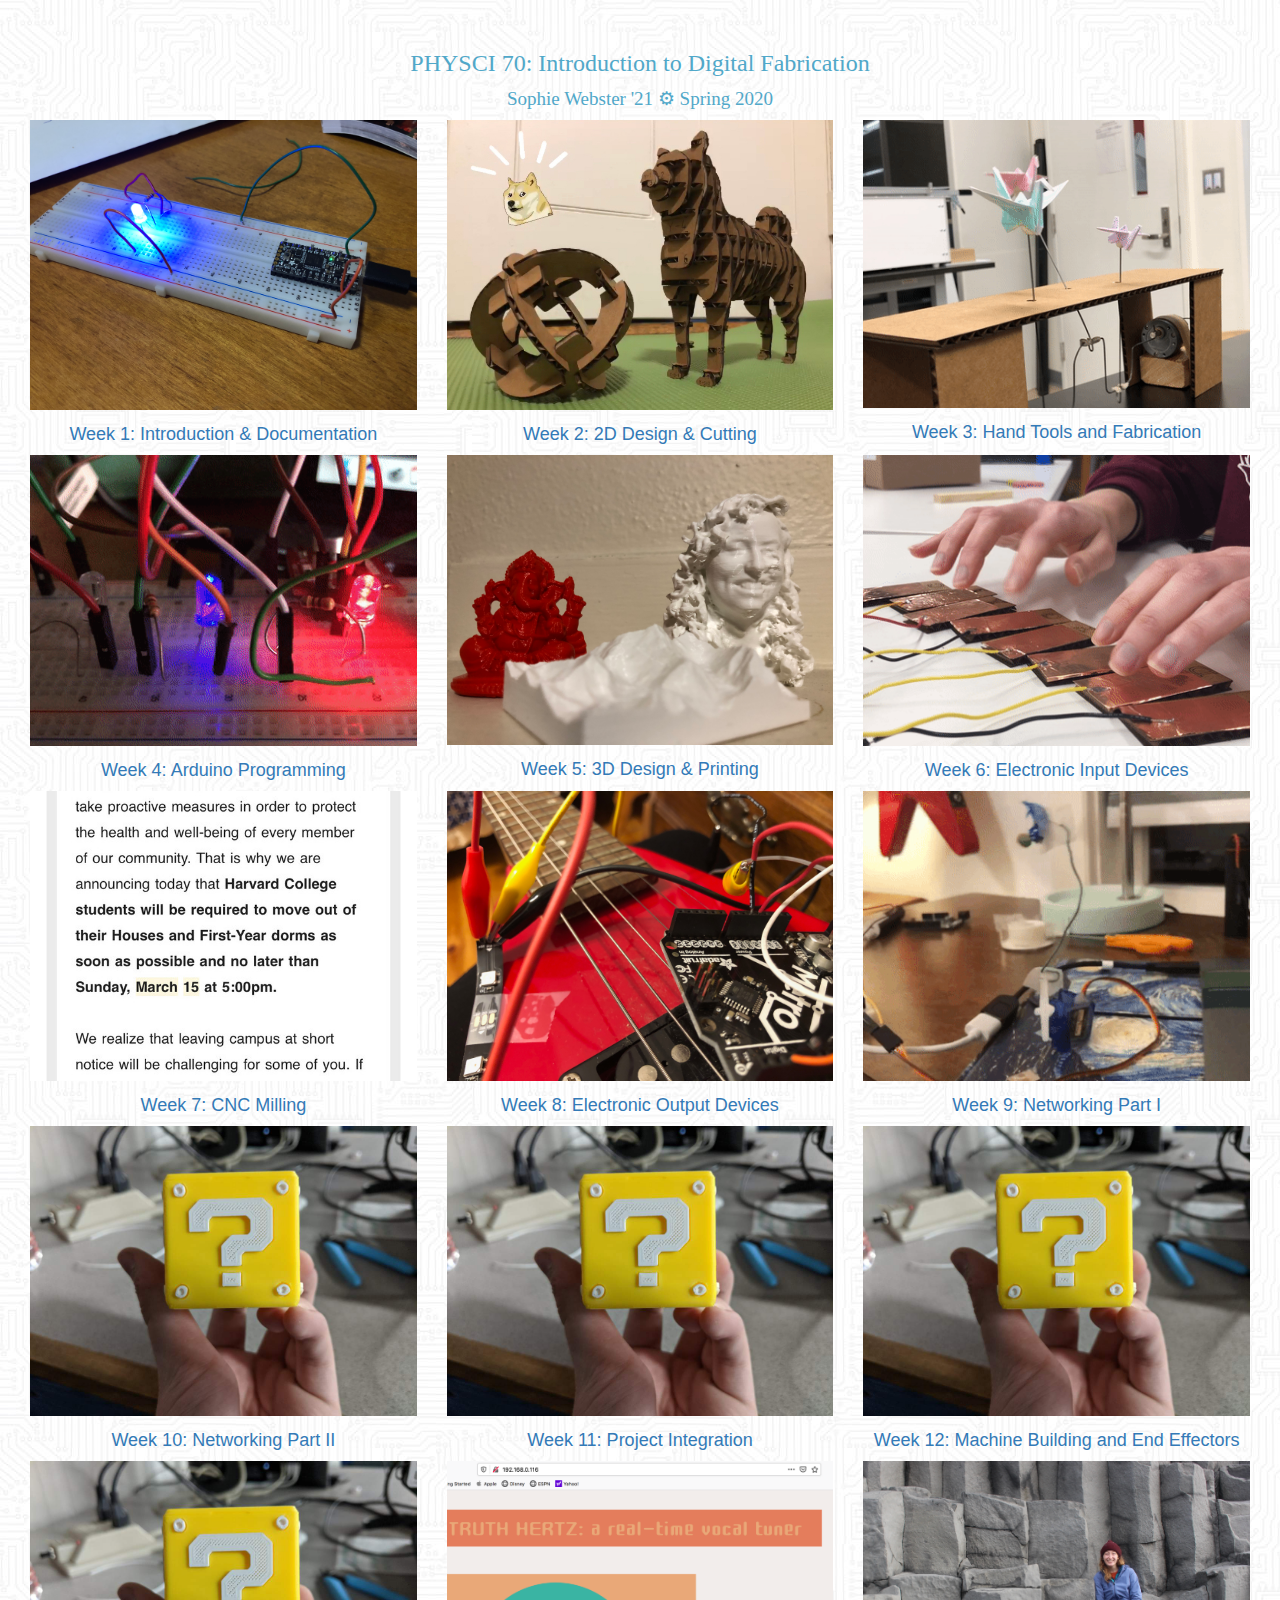
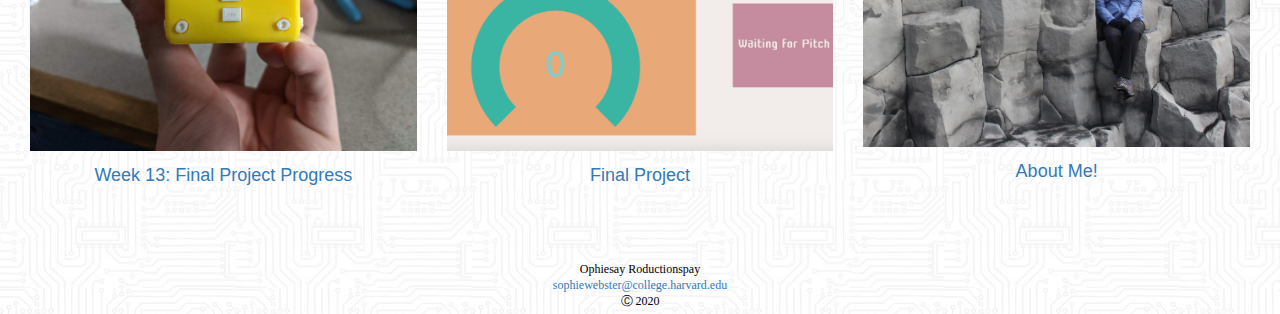
<file: index.html>
<!DOCTYPE html>
<html lang="en">
<head>
  <title>PHYSCI 70: Intro to Digital Fabrication </title>
  <meta charset="utf-8">
  <meta name="viewport" content="width=device-width, initial-scale=1">
  <link rel="stylesheet" href="https://maxcdn.bootstrapcdn.com/bootstrap/3.4.1/css/bootstrap.min.css">
  <script src="https://ajax.googleapis.com/ajax/libs/jquery/3.4.1/jquery.min.js"></script>
  <script src="https://maxcdn.bootstrapcdn.com/bootstrap/3.4.1/js/bootstrap.min.js"></script>
  <link href="./style.css" rel="stylesheet">
  <link rel="apple-touch-icon" sizes="180x180" href="./01_intro/favicon/apple-touch-icon.png">
  <link rel="icon" type="image/png" sizes="32x32" href="./01_intro/favicon/favicon-32x32.png">
  <link rel="icon" type="image/png" sizes="16x16" href="./01_intro/favicon/favicon-16x16.png">
  <link rel="manifest" href="./01_intro/favicon/site.webmanifest">
  <link rel="stylesheet" href="./webfontkit-20200322-023819/stylesheet.css" type="text/css" charset="utf-8" />
</head>
<body>

<div class="container-fluid bg-3 text-center">
  <h3 id="title">PHYSCI 70: Introduction to Digital Fabrication </h3>
  <h4 id="subtitle">Sophie Webster '21 &#9881; Spring 2020 </h4>
  <div class="row">
    <div class="col-sm-4">
      <img src="./01_intro/circuit.jpg" class="img-responsive margin" style="width:100%" alt="An arrestingly beautiful circuit!">
      <h4><a href='./01_intro/index.html'>Week 1: Introduction & Documentation </a></h4>
    </div>
    <div class="col-sm-4">
      <img src="./01_intro/ddoge.jpg" class="img-responsive margin" style="width:100%" alt="doge">
      <h4><a href='./02_2d/index.html'>Week 2: 2D Design & Cutting </a></h4>
    </div>
    <div class="col-sm-4">
      <img src="./03_kinetic/cranes.gif" class="img-responsive margin" style="width:100%" alt="birbs">
      <h4><a href='./03_kinetic/index.html'>Week 3: Hand Tools and Fabrication </a></h4>
    </div>
  </div>

  <div class="row">
    <div class="col-sm-4">
      <img src="./04_arduino/bulbs.gif" class="img-responsive margin" style="width:100%" alt="Sew">
      <h4><a href='./04_arduino/index.html'>Week 4: Arduino Programming</a></h4>
    </div>
    <div class="col-sm-4">
      <img src="./01_intro/3d_final.jpg" class="img-responsive margin" style="width:100%" alt="Sew">
      <h4><a href='./05_3d/index.html'>Week 5: 3D Design & Printing</a></h4>
    </div>
    <div class="col-sm-4">
      <img src="./06_input/keyboard-crop.gif" class="img-responsive margin" style="width:100%" alt="Sew">
      <h4><a href='./06_input/index.html'>Week 6: Electronic Input Devices</a></h4>
    </div>
  </div>

  <div class="row">
    <div class="col-sm-4">
      <img src="./k2.jpg" class="img-responsive margin" style="width:100%" alt="q">
      <h4><a href=''>Week 7: CNC Milling</a></h4>
    </div>
    <div class="col-sm-4">
      <img src="./08_output/guitar-cover-pic.jpg" class="img-responsive margin" style="width:100%" alt="q">
      <h4><a href='./08_output/index.html'>Week 8: Electronic Output Devices</a></h4>
    </div>
    <div class="col-sm-4">
      <img src="./09_network_i/pea-cover-gif.gif" class="img-responsive margin" style="width:100%" alt="Sew">
      <h4><a href='./09_network_i/index.html'>Week 9: Networking Part I</a></h4>
    </div>
  </div>

  <div class="row">
    <div class="col-sm-4">
      <img src="./01_intro/q.jpg" class="img-responsive margin" style="width:100%" alt="Sew">
      <h4><a href='./10_networking/index.html'>Week 10: Networking Part II </a></h4>
    </div>
    <div class="col-sm-4">
      <img src="./01_intro/q.jpg" class="img-responsive margin" style="width:100%" alt="Sew">
      <h4><a href=''>Week 11: Project Integration</a></h4>
    </div>
    <div class="col-sm-4">
      <img src="./01_intro/q.jpg" class="img-responsive margin" style="width:100%" alt="Sew">
      <h4><a href=''>Week 12: Machine Building and End Effectors</a></h4>
    </div>
  </div>

  <div class="row">
    <div class="col-sm-4">
      <img src="./01_intro/q.jpg" class="img-responsive margin" style="width:100%" alt="Sew">
      <h4><a href='./13_comp/index.html'>Week 13: Final Project Progress</a></h4>
    </div>
    <div class="col-sm-4">
      <img src="./14_final/hey.png" class="img-responsive margin" style="width:100%" alt="Sew">
      <h4><a href='./14_final/index.html'>Final Project</a></h4>
    </div>
    <div class="col-sm-4">
      <img src="./01_intro/basalt.jpg" class="img-responsive margin" style="width:100%" alt="Sew">
      <h4><a href='./15_about/index.html'>About Me!</a></h4>
    </div>
  </div>


</div>




</div>

</body>
<footer style="text-align:center;">
    <p id="footer" style="line-height: 6px;"> Ophiesay Roductionspay </p>
    <p id="footer" style="line-height: 6px;"> <a href="mailto:sophiewebster@college.harvard.edu"> sophiewebster@college.harvard.edu </a> </p>
    <p id="footer" style="line-height: 6px;"> &#9400; 2020 </p>
</footer>
</html>
</file>
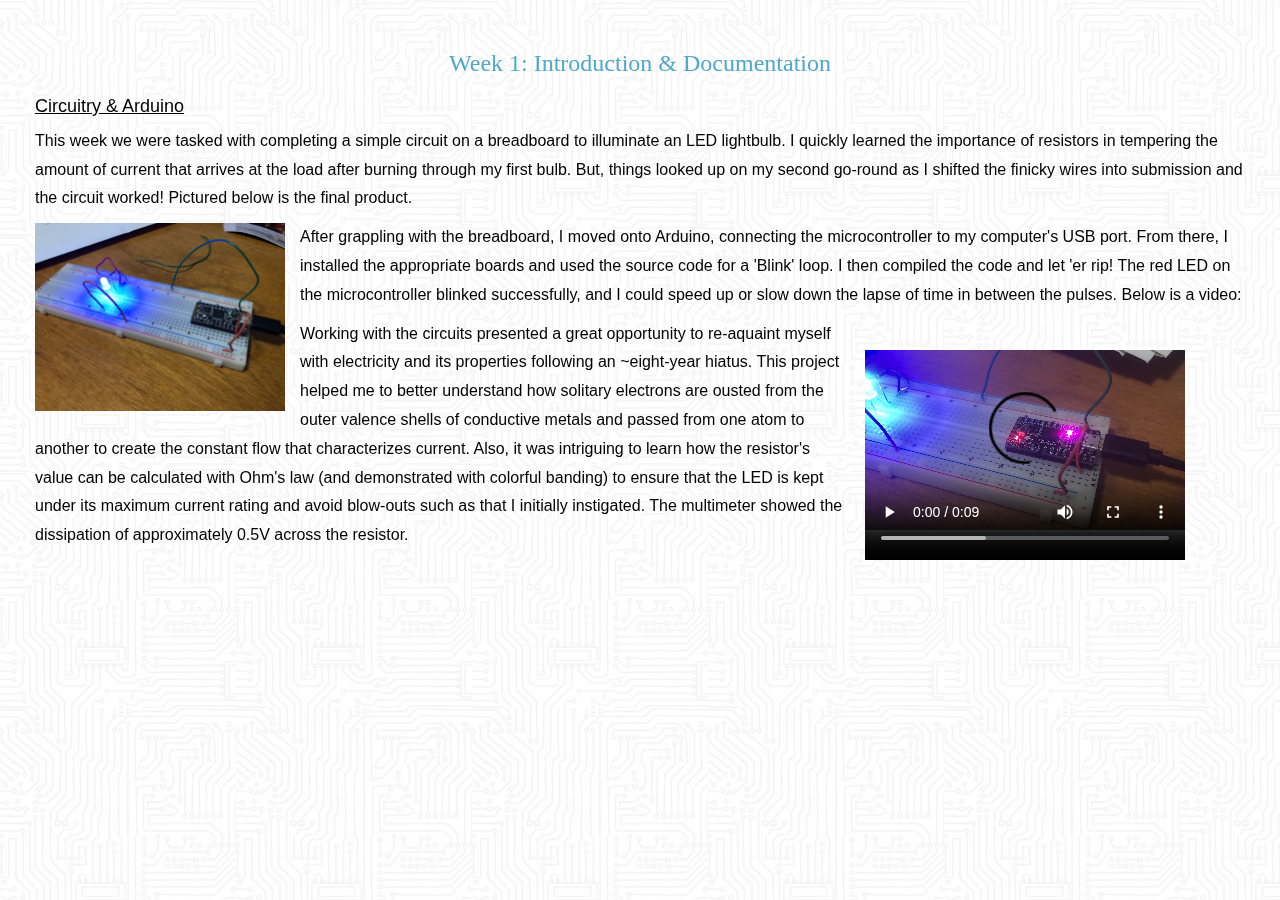
<file: 01_intro/index.html>
<!DOCTYPE html>
<html lang="en">
<head>
  <title>PHYSCI 70: Intro to Digital Fabrication </title>
  <meta charset="utf-8">
  <meta name="viewport" content="width=device-width, initial-scale=1">
  <link rel="stylesheet" href="https://maxcdn.bootstrapcdn.com/bootstrap/3.4.1/css/bootstrap.min.css">
  <script src="https://ajax.googleapis.com/ajax/libs/jquery/3.4.1/jquery.min.js"></script>
  <script src="https://maxcdn.bootstrapcdn.com/bootstrap/3.4.1/js/bootstrap.min.js"></script>
  <link href="../style.css" rel="stylesheet">
  <link rel="apple-touch-icon" sizes="180x180" href="./favicon/apple-touch-icon.png">
  <link rel="icon" type="image/png" sizes="32x32" href="./favicon/favicon-32x32.png">
  <link rel="icon" type="image/png" sizes="16x16" href="./favicon/favicon-16x16.png">
  <link rel="manifest" href="./favicon/site.webmanifest">
</head>
<body>

<div class="container-fluid">
  <h3 style="text-align:center;" id="title"> Week 1: Introduction & Documentation </h3>
  <div class="row">

    <h4 style="text-align: left; margin-left: 20px;"> <u> Circuitry & Arduino </u> </h4>

      <p style="text-align:left; margin-left: 20px; margin-right: 20px;"> This week we were tasked with completing a simple circuit on a breadboard to illuminate an LED lightbulb.
        I quickly learned the importance of resistors in tempering the amount of current that arrives at the load
        after burning through my first bulb. But, things looked up on my second go-round as I shifted the finicky wires
        into submission and the circuit worked! Pictured below is the final product. </p>

      <img src="./circuit.jpg" align="left" class="img-responsive margin" style="width:20%; margin-left: 20px" alt="Behold, the circuit!" hspace="15">

      <p style="text-align:left; margin-right: 20px;"> After grappling with the breadboard, I moved onto Arduino, connecting the microcontroller to my computer's
        USB port. From there, I installed the appropriate boards and used the source code for a 'Blink' loop. I then
        compiled the code and let 'er rip! The red LED on the microcontroller blinked successfully, and I could speed up or slow down the lapse
        of time in between the pulses. Below is a video: </p>

      <video width="320" height="240" style="float: right; margin-right: 80px; margin-left: 20px;" controls>
        <source src="./blink.mp4" style="float: right; margin-right: 80px;" type="video/mp4">
        </video>

        <p style='margin-left: 20px';> Working with the circuits presented a great opportunity to re-aquaint myself with electricity
        and its properties following an ~eight-year hiatus. This project helped me to better understand
        how solitary electrons are ousted from the outer valence shells of conductive metals and passed from
        one atom to another to create the constant flow that characterizes current. Also, it was intriguing to learn how the resistor's
        value can be calculated with Ohm's law (and demonstrated with colorful banding) to ensure that the LED
        is kept under its maximum current rating and avoid blow-outs such as that I initially instigated. The
        multimeter showed the dissipation of approximately 0.5V across the resistor. </p>



  </div>




</div>

</body>
</html>
</file>
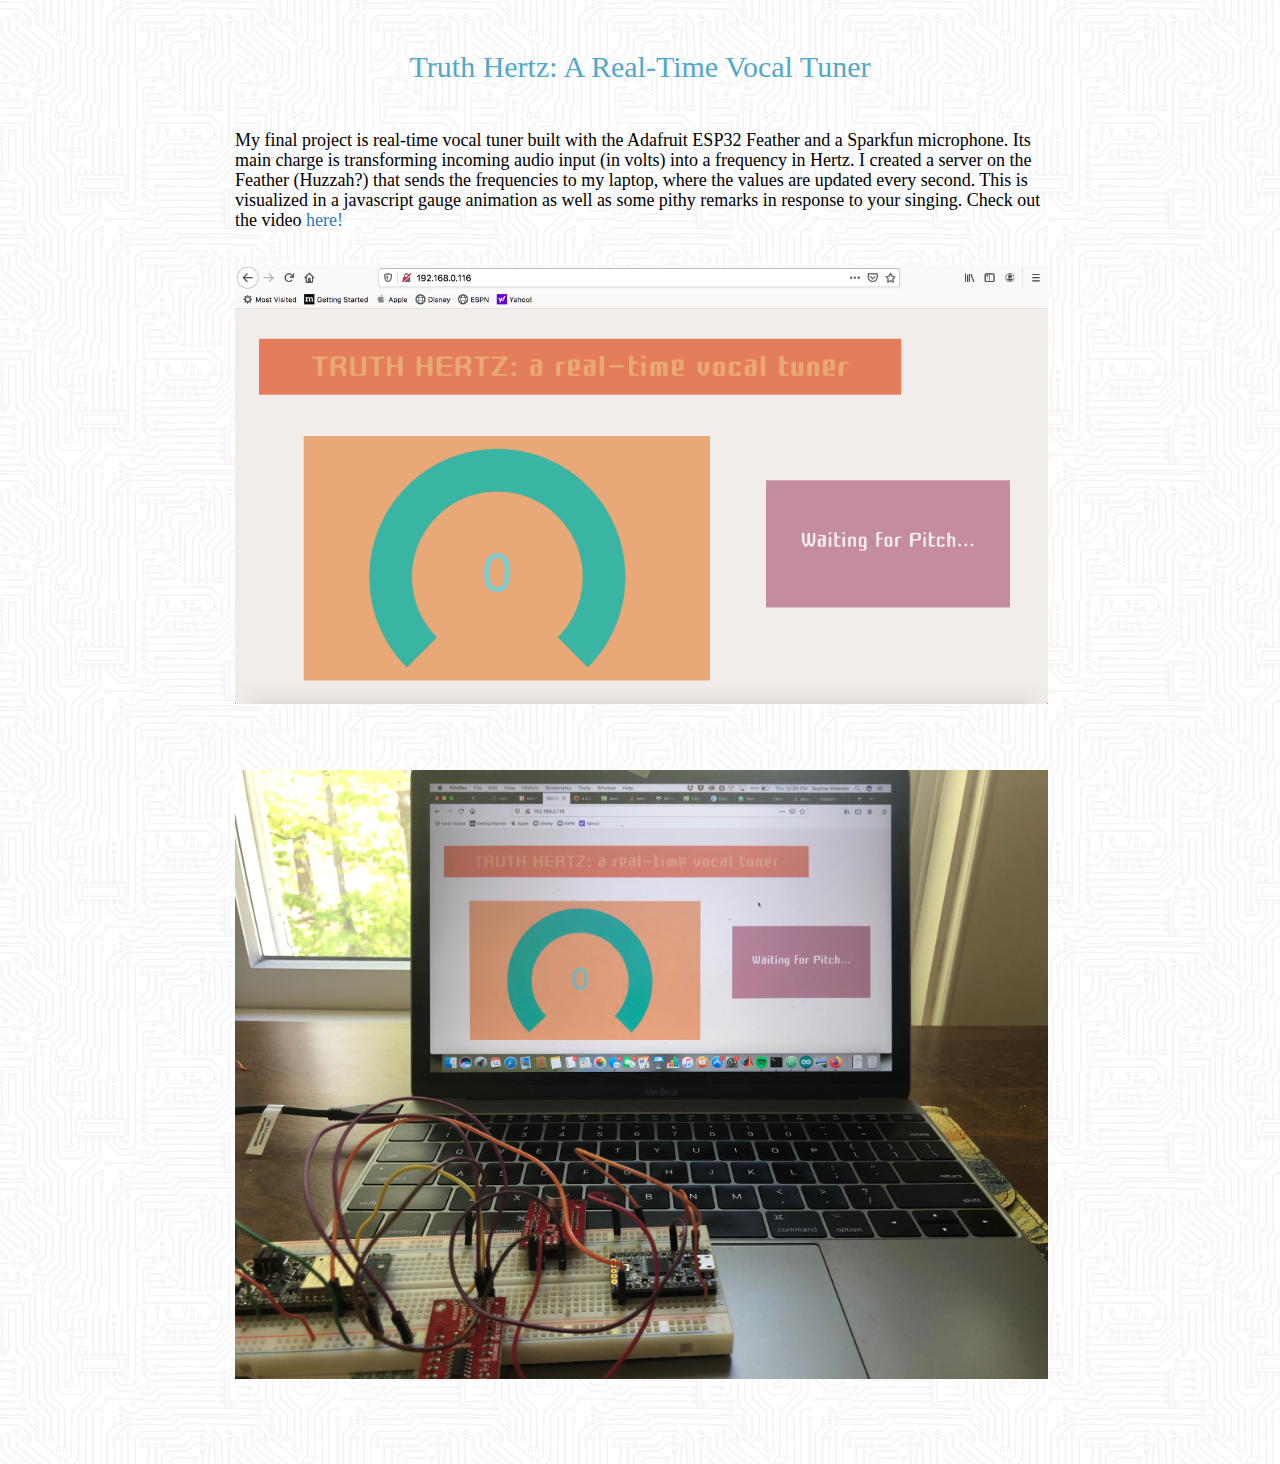
<file: 14_final/index.html>
<!DOCTYPE html>
<html lang="en">
<head>
  <title>PHYSCI 70: Intro to Digital Fabrication </title>
  <meta charset="utf-8">
  <meta name="viewport" content="width=device-width, initial-scale=1">
  <link rel="stylesheet" href="https://maxcdn.bootstrapcdn.com/bootstrap/3.4.1/css/bootstrap.min.css">
  <script src="https://ajax.googleapis.com/ajax/libs/jquery/3.4.1/jquery.min.js"></script>
  <script src="https://maxcdn.bootstrapcdn.com/bootstrap/3.4.1/js/bootstrap.min.js"></script>
  <link href="../style.css" rel="stylesheet">
  <link rel="apple-touch-icon" sizes="180x180" href="../01_intro/favicon/apple-touch-icon.png">
  <link rel="icon" type="image/png" sizes="32x32" href="../01_intro/favicon/favicon-32x32.png">
  <link rel="icon" type="image/png" sizes="16x16" href="../01_intro/favicon/favicon-16x16.png">
  <link rel="manifest" href="../01_intro/favicon/site.webmanifest">
</head>
<body>

<div class="container-fluid">
  <h3 id="title" style="text-align: center; font-size: 30px;"> Truth Hertz: A Real-Time Vocal Tuner </h3> <br>
  <div class="row">

      <p style="margin-left: 220px; margin-right: 220px; font-family: 'Gill Sans'; line-height: 20px; font-size: 18px;"> My final project is real-time vocal tuner built with the Adafruit ESP32 Feather and a Sparkfun microphone. Its main charge
        is transforming incoming audio input (in volts) into a frequency in Hertz. I created a server on the Feather (Huzzah?) that sends the frequencies to my laptop, where the values are updated every second. This is visualized
        in a javascript gauge animation as well as some pithy remarks in response to your singing. Check out the video <a href="https://www.youtube.com/watch?v=aWROGphEhic&list=PL4fKo3qhGqtp8Co99vPx46yHWH1GRD6Yk&index=5&t=0s">here<a>!
<br><br>
      </p>

      <img src="./final-form.png" align="center" class="img-responsive margin" style="width:65%; margin-top: 15px; margin-right: 25px; margin-left: 220px; margin-right: 220px;" alt="It's a-mi" hspace="15">
      <br>
      <img src="./full-sit.png" align="center" class="img-responsive margin" style="width:65%; margin-top: 15px; margin-right: 25px; margin-left: 220px; margin-right: 220px;" alt="It's a-mi" hspace="15">



  </div>




</div>

</body>
</html>
</file>
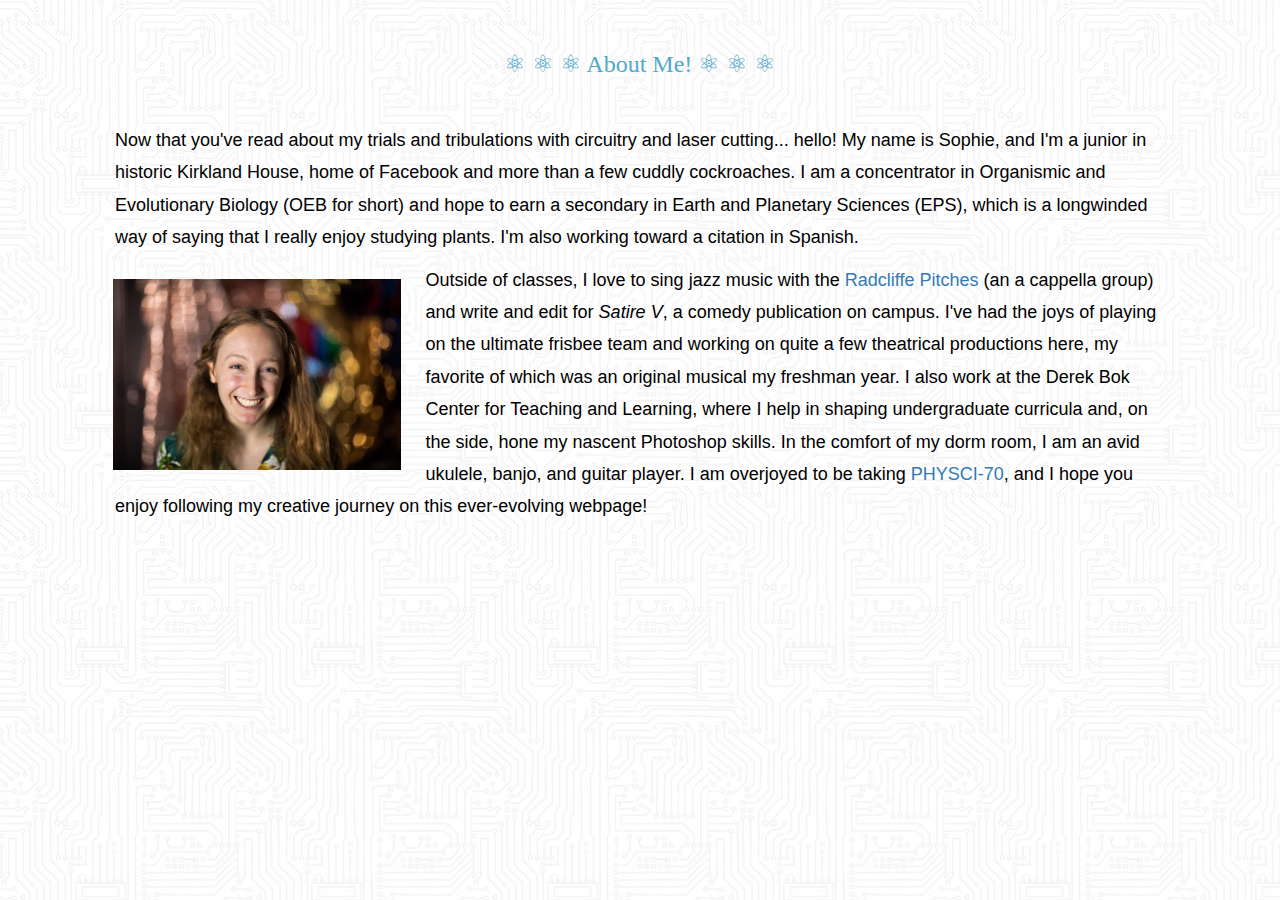
<file: 15_about/index.html>
<!DOCTYPE html>
<html lang="en">
<head>
  <title>PHYSCI 70: Intro to Digital Fabrication </title>
  <meta charset="utf-8">
  <meta name="viewport" content="width=device-width, initial-scale=1">
  <link rel="stylesheet" href="https://maxcdn.bootstrapcdn.com/bootstrap/3.4.1/css/bootstrap.min.css">
  <script src="https://ajax.googleapis.com/ajax/libs/jquery/3.4.1/jquery.min.js"></script>
  <script src="https://maxcdn.bootstrapcdn.com/bootstrap/3.4.1/js/bootstrap.min.js"></script>
  <link href="./style.css" rel="stylesheet">
  <link rel="apple-touch-icon" sizes="180x180" href="../01_intro/favicon/apple-touch-icon.png">
  <link rel="icon" type="image/png" sizes="32x32" href="../01_intro/favicon/favicon-32x32.png">
  <link rel="icon" type="image/png" sizes="16x16" href="../01_intro/favicon/favicon-16x16.png">
  <link rel="manifest" href="../01_intro/favicon/site.webmanifest">
</head>
<body>

<div class="container-fluid">
  <h3 style="text-align:center;" id="about"> &#9883; &#9883; &#9883; About Me! &#9883; &#9883; &#9883; </h3> <br>
  <div class="row">

    <p> Now that you've read about my trials and tribulations with circuitry and laser cutting... hello! My name is Sophie,
      and I'm a junior in historic Kirkland House, home of Facebook and more than a few cuddly cockroaches.
      I am a concentrator in Organismic and Evolutionary Biology (OEB for short) and hope to earn a secondary in
      Earth and Planetary Sciences (EPS), which is a longwinded way of saying that I really enjoy studying plants.
      I'm also working toward a citation in Spanish. </p>

    <img src="./sophie_portrait.jpg" align="left" class="img-responsive margin" style="width:23%; margin-top: 15px; margin-right: 25px; margin-left: 98px;" alt="It's a-mi" hspace="15">

    <p>  Outside of classes, I love to sing jazz music with the <a href="https://pitches.org"> Radcliffe Pitches </a>(an a cappella group) and write
      and edit for <em>Satire V</em>, a comedy publication on campus. I've had the joys of playing on the ultimate frisbee team and working on quite a few theatrical productions here, my favorite
      of which was an original musical my freshman year. I also work at the Derek Bok Center for Teaching and Learning, where I help in shaping
      undergraduate curricula and, on the side, hone my nascent Photoshop skills. In the comfort of my dorm room, I am an
      avid ukulele, banjo, and guitar player. I am overjoyed to be taking <a href="https://nathanmelenbrink.github.io/ps70/index.html"> PHYSCI-70</a>, and I hope
    you enjoy following my creative journey on this ever-evolving webpage! </p>

  </div>




</div>

</body>
</html>
</file>
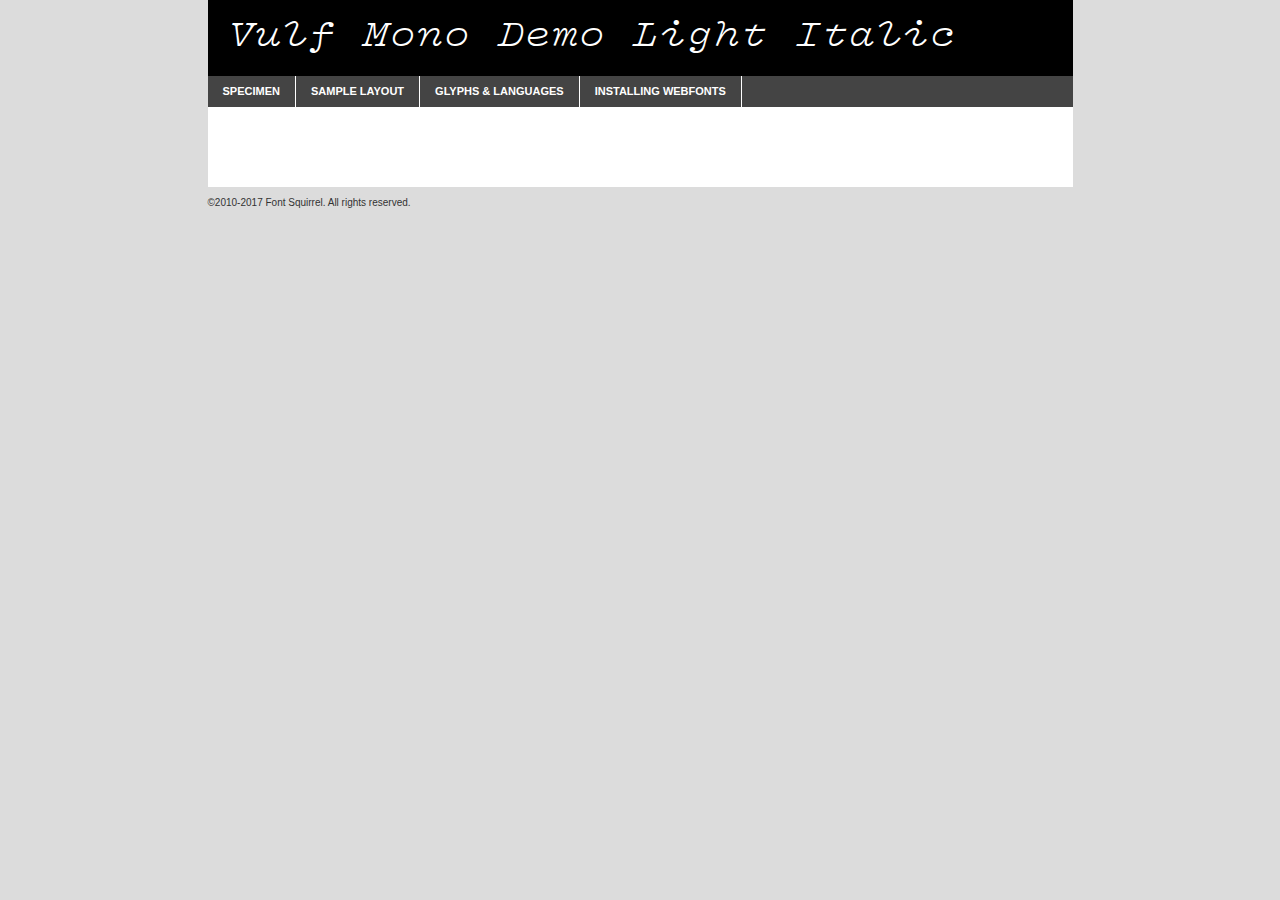
<file: webfontkit-20200322-023819/vulfmonodemo-lightitalic-demo.html>
<!DOCTYPE html PUBLIC "-//W3C//DTD XHTML 1.0 Transitional//EN"
	"http://www.w3.org/TR/xhtml1/DTD/xhtml1-transitional.dtd">

<html xmlns="http://www.w3.org/1999/xhtml" xml:lang="en" lang="en">
<head>
	<meta http-equiv="Content-Type" content="text/html; charset=utf-8" />
	<script src="http://ajax.googleapis.com/ajax/libs/jquery/1.7.2/jquery.min.js" type="text/javascript" charset="utf-8"></script>
	<script type="text/javascript">
	(function($){$.fn.easyTabs=function(option){var param=jQuery.extend({fadeSpeed:"fast",defaultContent:1,activeClass:'active'},option);$(this).each(function(){var thisId="#"+this.id;if(param.defaultContent==''){param.defaultContent=1;}
	if(typeof param.defaultContent=="number")
	{var defaultTab=$(thisId+" .tabs li:eq("+(param.defaultContent-1)+") a").attr('href').substr(1);}else{var defaultTab=param.defaultContent;}
	$(thisId+" .tabs li a").each(function(){var tabToHide=$(this).attr('href').substr(1);$("#"+tabToHide).addClass('easytabs-tab-content');});hideAll();changeContent(defaultTab);function hideAll(){$(thisId+" .easytabs-tab-content").hide();}
	function changeContent(tabId){hideAll();$(thisId+" .tabs li").removeClass(param.activeClass);$(thisId+" .tabs li a[href=#"+tabId+"]").closest('li').addClass(param.activeClass);if(param.fadeSpeed!="none")
	{$(thisId+" #"+tabId).fadeIn(param.fadeSpeed);}else{$(thisId+" #"+tabId).show();}}
	$(thisId+" .tabs li").click(function(){var tabId=$(this).find('a').attr('href').substr(1);changeContent(tabId);return false;});});}})(jQuery);
	</script>
	<link rel="stylesheet" href="specimen_files/specimen_stylesheet.css" type="text/css" charset="utf-8" />
	<link rel="stylesheet" href="stylesheet.css" type="text/css" charset="utf-8" />

	<style type="text/css">
					body{
				font-family: 'vulf_mono_demolight_italic';
							}
		</style>

	<title>Vulf Mono Demo Light Italic Specimen</title>
	
	
	<script type="text/javascript" charset="utf-8">
		$(document).ready(function() {
			$('#container').easyTabs({defaultContent:1});
		});
	</script>
</head>

<body>
<div id="container">
	<div id="header">
		Vulf Mono Demo Light Italic	</div>
	<ul class="tabs">
		<li><a href="#specimen">Specimen</a></li>
		<li><a href="#layout">Sample Layout</a></li>
				<li><a href="#glyphs">Glyphs &amp; Languages</a></li>
		<li><a href="#installing">Installing Webfonts</a></li>
		
	</ul>
	
	<div id="main_content">

		
			<div id="specimen">
		
				<div class="section">
					<div class="grid12 firstcol">
						<div class="huge">AaBb</div>
					</div>
				</div>
		
				<div class="section">
					<div class="glyph_range">A&#x200B;B&#x200b;C&#x200b;D&#x200b;E&#x200b;F&#x200b;G&#x200b;H&#x200b;I&#x200b;J&#x200b;K&#x200b;L&#x200b;M&#x200b;N&#x200b;O&#x200b;P&#x200b;Q&#x200b;R&#x200b;S&#x200b;T&#x200b;U&#x200b;V&#x200b;W&#x200b;X&#x200b;Y&#x200b;Z&#x200b;a&#x200b;b&#x200b;c&#x200b;d&#x200b;e&#x200b;f&#x200b;g&#x200b;h&#x200b;i&#x200b;j&#x200b;k&#x200b;l&#x200b;m&#x200b;n&#x200b;o&#x200b;p&#x200b;q&#x200b;r&#x200b;s&#x200b;t&#x200b;u&#x200b;v&#x200b;w&#x200b;x&#x200b;y&#x200b;z&#x200b;1&#x200b;2&#x200b;3&#x200b;4&#x200b;5&#x200b;6&#x200b;7&#x200b;8&#x200b;9&#x200b;0&#x200b;&amp;&#x200b;.&#x200b;,&#x200b;?&#x200b;!&#x200b;&#64;&#x200b;(&#x200b;)&#x200b;#&#x200b;$&#x200b;%&#x200b;*&#x200b;+&#x200b;-&#x200b;=&#x200b;:&#x200b;;</div>
				</div>
				<div class="section">
					<div class="grid12 firstcol">
						<table class="sample_table">
							<tr><td>10</td><td class="size10">abcdefghijklmnopqrstuvwxyzABCDEFGHIJKLMNOPQRSTUVWXYZ0123456789abcdefghijklmnopqrstuvwxyzABCDEFGHIJKLMNOPQRSTUVWXYZ0123456789abcdefghijklmnopqrstuvwxyzABCDEFGHIJKLMNOPQRSTUVWXYZ</td></tr>
							<tr><td>11</td><td class="size11">abcdefghijklmnopqrstuvwxyzABCDEFGHIJKLMNOPQRSTUVWXYZ0123456789abcdefghijklmnopqrstuvwxyzABCDEFGHIJKLMNOPQRSTUVWXYZ0123456789abcdefghijklmnopqrstuvwxyzABCDEFGHIJKLMNOPQRSTUVWXYZ</td></tr>
							<tr><td>12</td><td class="size12">abcdefghijklmnopqrstuvwxyzABCDEFGHIJKLMNOPQRSTUVWXYZ0123456789abcdefghijklmnopqrstuvwxyzABCDEFGHIJKLMNOPQRSTUVWXYZ0123456789abcdefghijklmnopqrstuvwxyzABCDEFGHIJKLMNOPQRSTUVWXYZ</td></tr>
							<tr><td>13</td><td class="size13">abcdefghijklmnopqrstuvwxyzABCDEFGHIJKLMNOPQRSTUVWXYZ0123456789abcdefghijklmnopqrstuvwxyzABCDEFGHIJKLMNOPQRSTUVWXYZ0123456789abcdefghijklmnopqrstuvwxyzABCDEFGHIJKLMNOPQRSTUVWXYZ</td></tr>
							<tr><td>14</td><td class="size14">abcdefghijklmnopqrstuvwxyzABCDEFGHIJKLMNOPQRSTUVWXYZ0123456789abcdefghijklmnopqrstuvwxyzABCDEFGHIJKLMNOPQRSTUVWXYZ0123456789abcdefghijklmnopqrstuvwxyzABCDEFGHIJKLMNOPQRSTUVWXYZ</td></tr>
							<tr><td>16</td><td class="size16">abcdefghijklmnopqrstuvwxyzABCDEFGHIJKLMNOPQRSTUVWXYZ0123456789abcdefghijklmnopqrstuvwxyzABCDEFGHIJKLMNOPQRSTUVWXYZ</td></tr>
							<tr><td>18</td><td class="size18">abcdefghijklmnopqrstuvwxyzABCDEFGHIJKLMNOPQRSTUVWXYZ0123456789abcdefghijklmnopqrstuvwxyzABCDEFGHIJKLMNOPQRSTUVWXYZ</td></tr>
							<tr><td>20</td><td class="size20">abcdefghijklmnopqrstuvwxyzABCDEFGHIJKLMNOPQRSTUVWXYZ0123456789abcdefghijklmnopqrstuvwxyzABCDEFGHIJKLMNOPQRSTUVWXYZ</td></tr>
							<tr><td>24</td><td class="size24">abcdefghijklmnopqrstuvwxyzABCDEFGHIJKLMNOPQRSTUVWXYZ0123456789abcdefghijklmnopqrstuvwxyzABCDEFGHIJKLMNOPQRSTUVWXYZ</td></tr>
							<tr><td>30</td><td class="size30">abcdefghijklmnopqrstuvwxyzABCDEFGHIJKLMNOPQRSTUVWXYZ0123456789abcdefghijklmnopqrstuvwxyzABCDEFGHIJKLMNOPQRSTUVWXYZ</td></tr>
							<tr><td>36</td><td class="size36">abcdefghijklmnopqrstuvwxyzABCDEFGHIJKLMNOPQRSTUVWXYZ0123456789abcdefghijklmnopqrstuvwxyzABCDEFGHIJKLMNOPQRSTUVWXYZ</td></tr>
							<tr><td>48</td><td class="size48">abcdefghijklmnopqrstuvwxyzABCDEFGHIJKLMNOPQRSTUVWXYZ0123456789abcdefghijklmnopqrstuvwxyzABCDEFGHIJKLMNOPQRSTUVWXYZ</td></tr>
							<tr><td>60</td><td class="size60">abcdefghijklmnopqrstuvwxyzABCDEFGHIJKLMNOPQRSTUVWXYZ0123456789abcdefghijklmnopqrstuvwxyzABCDEFGHIJKLMNOPQRSTUVWXYZ</td></tr>
							<tr><td>72</td><td class="size72">abcdefghijklmnopqrstuvwxyzABCDEFGHIJKLMNOPQRSTUVWXYZ0123456789abcdefghijklmnopqrstuvwxyzABCDEFGHIJKLMNOPQRSTUVWXYZ</td></tr>
							<tr><td>90</td><td class="size90">abcdefghijklmnopqrstuvwxyzABCDEFGHIJKLMNOPQRSTUVWXYZ0123456789abcdefghijklmnopqrstuvwxyzABCDEFGHIJKLMNOPQRSTUVWXYZ</td></tr>
						</table>
				
					</div>
			
				</div>
		
		
		
								<div class="section" id="bodycomparison">


										<div id="xheight">
				<div class="fontbody">&#x25FC;&#x25FC;&#x25FC;&#x25FC;&#x25FC;&#x25FC;&#x25FC;&#x25FC;&#x25FC;&#x25FC;&#x25FC;&#x25FC;&#x25FC;&#x25FC;&#x25FC;&#x25FC;&#x25FC;&#x25FC;&#x25FC;&#x25FC;&#x25FC;&#x25FC;&#x25FC;&#x25FC;&#x25FC;&#x25FC;&#x25FC;&#x25FC;&#x25FC;&#x25FC;&#x25FC;&#x25FC;&#x25FC;&#x25FC;&#x25FC;&#x25FC;&#x25FC;&#x25FC;&#x25FC;&#x25FC;&#x25FC;&#x25FC;&#x25FC;&#x25FC;&#x25FC;&#x25FC;&#x25FC;&#x25FC;&#x25FC;&#x25FC;&#x25FC;&#x25FC;&#x25FC;&#x25FC;&#x25FC;&#x25FC;&#x25FC;&#x25FC;&#x25FC;&#x25FC;&#x25FC;&#x25FC;&#x25FC;&#x25FC;&#x25FC;&#x25FC;&#x25FC;&#x25FC;&#x25FC;&#x25FC;&#x25FC;&#x25FC;&#x25FC;&#x25FC;&#x25FC;&#x25FC;&#x25FC;&#x25FC;&#x25FC;&#x25FC;&#x25FC;&#x25FC;&#x25FC;&#x25FC;&#x25FC;&#x25FC;&#x25FC;&#x25FC;&#x25FC;&#x25FC;&#x25FC;&#x25FC;&#x25FC;&#x25FC;&#x25FC;&#x25FC;&#x25FC;&#x25FC;&#x25FC;body</div><div class="arialbody">body</div><div class="verdanabody">body</div><div class="georgiabody">body</div></div>
										<div class="fontbody" style="z-index:1">
											body<span>Vulf Mono Demo Light Italic</span>
										</div>
										<div class="arialbody" style="z-index:1">
											body<span>Arial</span>
										</div>
										<div class="verdanabody" style="z-index:1">
											body<span>Verdana</span>
										</div>
										<div class="georgiabody" style="z-index:1">
											body<span>Georgia</span>
										</div>



								</div>
		
		
				<div class="section psample psample_row1" id="">
					
					<div class="grid2 firstcol">
						<p class="size10"><span>10.</span>Aenean lacinia bibendum nulla sed consectetur. Fusce dapibus, tellus ac cursus commodo, tortor mauris condimentum nibh, ut fermentum massa justo sit amet risus. Nullam id dolor id nibh ultricies vehicula ut id elit. Cum sociis natoque penatibus et magnis dis parturient montes, nascetur ridiculus mus. Nulla vitae elit libero, a pharetra augue.</p>
			
					</div>
					<div class="grid3">
						<p class="size11"><span>11.</span>Aenean lacinia bibendum nulla sed consectetur. Fusce dapibus, tellus ac cursus commodo, tortor mauris condimentum nibh, ut fermentum massa justo sit amet risus. Nullam id dolor id nibh ultricies vehicula ut id elit. Cum sociis natoque penatibus et magnis dis parturient montes, nascetur ridiculus mus. Nulla vitae elit libero, a pharetra augue.</p>
			
					</div>
					<div class="grid3">
						<p class="size12"><span>12.</span>Aenean lacinia bibendum nulla sed consectetur. Fusce dapibus, tellus ac cursus commodo, tortor mauris condimentum nibh, ut fermentum massa justo sit amet risus. Nullam id dolor id nibh ultricies vehicula ut id elit. Cum sociis natoque penatibus et magnis dis parturient montes, nascetur ridiculus mus. Nulla vitae elit libero, a pharetra augue.</p>
			
					</div>
					<div class="grid4">
						<p class="size13"><span>13.</span>Aenean lacinia bibendum nulla sed consectetur. Fusce dapibus, tellus ac cursus commodo, tortor mauris condimentum nibh, ut fermentum massa justo sit amet risus. Nullam id dolor id nibh ultricies vehicula ut id elit. Cum sociis natoque penatibus et magnis dis parturient montes, nascetur ridiculus mus. Nulla vitae elit libero, a pharetra augue.</p>
			
					</div>
					<div class="white_blend"></div>
					
				</div>
				<div class="section psample psample_row2" id="">
					<div class="grid3 firstcol">
						<p class="size14"><span>14.</span>Aenean lacinia bibendum nulla sed consectetur. Fusce dapibus, tellus ac cursus commodo, tortor mauris condimentum nibh, ut fermentum massa justo sit amet risus. Nullam id dolor id nibh ultricies vehicula ut id elit. Cum sociis natoque penatibus et magnis dis parturient montes, nascetur ridiculus mus. Nulla vitae elit libero, a pharetra augue.</p>
			
					</div>
					<div class="grid4">
						<p class="size16"><span>16.</span>Aenean lacinia bibendum nulla sed consectetur. Fusce dapibus, tellus ac cursus commodo, tortor mauris condimentum nibh, ut fermentum massa justo sit amet risus. Nullam id dolor id nibh ultricies vehicula ut id elit. Cum sociis natoque penatibus et magnis dis parturient montes, nascetur ridiculus mus. Nulla vitae elit libero, a pharetra augue.</p>
			
					</div>
					<div class="grid5">
						<p class="size18"><span>18.</span>Aenean lacinia bibendum nulla sed consectetur. Fusce dapibus, tellus ac cursus commodo, tortor mauris condimentum nibh, ut fermentum massa justo sit amet risus. Nullam id dolor id nibh ultricies vehicula ut id elit. Cum sociis natoque penatibus et magnis dis parturient montes, nascetur ridiculus mus. Nulla vitae elit libero, a pharetra augue.</p>
			
					</div>

					<div class="white_blend"></div>

				</div>
				
				<div class="section psample psample_row3" id="">
					<div class="grid5 firstcol">
						<p class="size20"><span>20.</span>Aenean lacinia bibendum nulla sed consectetur. Fusce dapibus, tellus ac cursus commodo, tortor mauris condimentum nibh, ut fermentum massa justo sit amet risus. Nullam id dolor id nibh ultricies vehicula ut id elit. Cum sociis natoque penatibus et magnis dis parturient montes, nascetur ridiculus mus. Nulla vitae elit libero, a pharetra augue.</p>
					</div>
					<div class="grid7">
						<p class="size24"><span>24.</span>Aenean lacinia bibendum nulla sed consectetur. Fusce dapibus, tellus ac cursus commodo, tortor mauris condimentum nibh, ut fermentum massa justo sit amet risus. Nullam id dolor id nibh ultricies vehicula ut id elit. Cum sociis natoque penatibus et magnis dis parturient montes, nascetur ridiculus mus. Nulla vitae elit libero, a pharetra augue.</p>
					</div>
					
					<div class="white_blend"></div>
					
				</div>
				
				<div class="section psample psample_row4" id="">
					<div class="grid12 firstcol">
						<p class="size30"><span>30.</span>Aenean lacinia bibendum nulla sed consectetur. Fusce dapibus, tellus ac cursus commodo, tortor mauris condimentum nibh, ut fermentum massa justo sit amet risus. Nullam id dolor id nibh ultricies vehicula ut id elit. Cum sociis natoque penatibus et magnis dis parturient montes, nascetur ridiculus mus. Nulla vitae elit libero, a pharetra augue.</p>
					</div>
					<div class="white_blend"></div>
					
				</div>
				
				
				
				<div class="section psample psample_row1 fullreverse">
					<div class="grid2 firstcol">
						<p class="size10"><span>10.</span>Aenean lacinia bibendum nulla sed consectetur. Fusce dapibus, tellus ac cursus commodo, tortor mauris condimentum nibh, ut fermentum massa justo sit amet risus. Nullam id dolor id nibh ultricies vehicula ut id elit. Cum sociis natoque penatibus et magnis dis parturient montes, nascetur ridiculus mus. Nulla vitae elit libero, a pharetra augue.</p>
			
					</div>
					<div class="grid3">
						<p class="size11"><span>11.</span>Aenean lacinia bibendum nulla sed consectetur. Fusce dapibus, tellus ac cursus commodo, tortor mauris condimentum nibh, ut fermentum massa justo sit amet risus. Nullam id dolor id nibh ultricies vehicula ut id elit. Cum sociis natoque penatibus et magnis dis parturient montes, nascetur ridiculus mus. Nulla vitae elit libero, a pharetra augue.</p>
			
					</div>
					<div class="grid3">
						<p class="size12"><span>12.</span>Aenean lacinia bibendum nulla sed consectetur. Fusce dapibus, tellus ac cursus commodo, tortor mauris condimentum nibh, ut fermentum massa justo sit amet risus. Nullam id dolor id nibh ultricies vehicula ut id elit. Cum sociis natoque penatibus et magnis dis parturient montes, nascetur ridiculus mus. Nulla vitae elit libero, a pharetra augue.</p>
			
					</div>
					<div class="grid4">
						<p class="size13"><span>13.</span>Aenean lacinia bibendum nulla sed consectetur. Fusce dapibus, tellus ac cursus commodo, tortor mauris condimentum nibh, ut fermentum massa justo sit amet risus. Nullam id dolor id nibh ultricies vehicula ut id elit. Cum sociis natoque penatibus et magnis dis parturient montes, nascetur ridiculus mus. Nulla vitae elit libero, a pharetra augue.</p>
			
					</div>
					<div class="black_blend"></div>
					
				</div>
				
				<div class="section psample psample_row2 fullreverse">
					<div class="grid3 firstcol">
						<p class="size14"><span>14.</span>Aenean lacinia bibendum nulla sed consectetur. Fusce dapibus, tellus ac cursus commodo, tortor mauris condimentum nibh, ut fermentum massa justo sit amet risus. Nullam id dolor id nibh ultricies vehicula ut id elit. Cum sociis natoque penatibus et magnis dis parturient montes, nascetur ridiculus mus. Nulla vitae elit libero, a pharetra augue.</p>
			
					</div>
					<div class="grid4">
						<p class="size16"><span>16.</span>Aenean lacinia bibendum nulla sed consectetur. Fusce dapibus, tellus ac cursus commodo, tortor mauris condimentum nibh, ut fermentum massa justo sit amet risus. Nullam id dolor id nibh ultricies vehicula ut id elit. Cum sociis natoque penatibus et magnis dis parturient montes, nascetur ridiculus mus. Nulla vitae elit libero, a pharetra augue.</p>
			
					</div>
					<div class="grid5">
						<p class="size18"><span>18.</span>Aenean lacinia bibendum nulla sed consectetur. Fusce dapibus, tellus ac cursus commodo, tortor mauris condimentum nibh, ut fermentum massa justo sit amet risus. Nullam id dolor id nibh ultricies vehicula ut id elit. Cum sociis natoque penatibus et magnis dis parturient montes, nascetur ridiculus mus. Nulla vitae elit libero, a pharetra augue.</p>
			
					</div>
					<div class="black_blend"></div>

				</div>
				
				<div class="section psample fullreverse psample_row3" id="">
					<div class="grid5 firstcol">
						<p class="size20"><span>20.</span>Aenean lacinia bibendum nulla sed consectetur. Fusce dapibus, tellus ac cursus commodo, tortor mauris condimentum nibh, ut fermentum massa justo sit amet risus. Nullam id dolor id nibh ultricies vehicula ut id elit. Cum sociis natoque penatibus et magnis dis parturient montes, nascetur ridiculus mus. Nulla vitae elit libero, a pharetra augue.</p>
					</div>
					<div class="grid7">
						<p class="size24"><span>24.</span>Aenean lacinia bibendum nulla sed consectetur. Fusce dapibus, tellus ac cursus commodo, tortor mauris condimentum nibh, ut fermentum massa justo sit amet risus. Nullam id dolor id nibh ultricies vehicula ut id elit. Cum sociis natoque penatibus et magnis dis parturient montes, nascetur ridiculus mus. Nulla vitae elit libero, a pharetra augue.</p>
					</div>
					
					<div class="black_blend"></div>
					
				</div>
				
				<div class="section psample fullreverse psample_row4" id="" style="border-bottom: 20px #000 solid;">
					<div class="grid12 firstcol">
						<p class="size30"><span>30.</span>Aenean lacinia bibendum nulla sed consectetur. Fusce dapibus, tellus ac cursus commodo, tortor mauris condimentum nibh, ut fermentum massa justo sit amet risus. Nullam id dolor id nibh ultricies vehicula ut id elit. Cum sociis natoque penatibus et magnis dis parturient montes, nascetur ridiculus mus. Nulla vitae elit libero, a pharetra augue.</p>
					</div>
					<div class="black_blend"></div>
					
				</div>
				
				
				
				
			</div>
			
			<div id="layout">
				
				<div class="section">
					
					<div class="grid12 firstcol">
						<h1>Lorem Ipsum Dolor</h1>
						<h2>Etiam porta sem malesuada magna mollis euismod</h2>
						
						<p class="byline">By <a href="#link">Aenean Lacinia</a></p>
					</div>
				</div>
				<div class="section">
					<div class="grid8 firstcol">
						<p class="large">Donec sed odio dui. Morbi leo risus, porta ac consectetur ac, vestibulum at eros. Fusce dapibus, tellus ac cursus commodo, tortor mauris condimentum nibh, ut fermentum massa justo sit amet risus. </p>

						
						<h3>Pellentesque ornare sem</h3>

						<p>Maecenas sed diam eget risus varius blandit sit amet non magna. Maecenas faucibus mollis interdum. Donec ullamcorper nulla non metus auctor fringilla. Nullam id dolor id nibh ultricies vehicula ut id elit. Nullam id dolor id nibh ultricies vehicula ut id elit. </p>

						<p>Aenean eu leo quam. Pellentesque ornare sem lacinia quam venenatis vestibulum. Lorem ipsum dolor sit amet, consectetur adipiscing elit. Cum sociis natoque penatibus et magnis dis parturient montes, nascetur ridiculus mus. </p>

						<p>Nulla vitae elit libero, a pharetra augue. Praesent commodo cursus magna, vel scelerisque nisl consectetur et. Aenean lacinia bibendum nulla sed consectetur. </p>

						<p>Nullam quis risus eget urna mollis ornare vel eu leo. Nullam quis risus eget urna mollis ornare vel eu leo. Maecenas sed diam eget risus varius blandit sit amet non magna. Donec ullamcorper nulla non metus auctor fringilla. </p>

						<h3>Cras mattis consectetur</h3>

						<p>Aenean eu leo quam. Pellentesque ornare sem lacinia quam venenatis vestibulum. Aenean lacinia bibendum nulla sed consectetur. Integer posuere erat a ante venenatis dapibus posuere velit aliquet. Cras mattis consectetur purus sit amet fermentum. </p>

						<p>Nullam id dolor id nibh ultricies vehicula ut id elit. Nullam quis risus eget urna mollis ornare vel eu leo. Cras mattis consectetur purus sit amet fermentum.</p>
					</div>
					
					<div class="grid4 sidebar">
						
						<div class="box reverse">
							<p class="last">Nullam quis risus eget urna mollis ornare vel eu leo. Donec ullamcorper nulla non metus auctor fringilla. Cras mattis consectetur purus sit amet fermentum. Sed posuere consectetur est at lobortis. Lorem ipsum dolor sit amet, consectetur adipiscing elit. </p>
						</div>
						
						<p class="caption">Maecenas sed diam eget risus varius.</p>

						<p>Vestibulum id ligula porta felis euismod semper. Integer posuere erat a ante venenatis dapibus posuere velit aliquet. Vestibulum id ligula porta felis euismod semper. Sed posuere consectetur est at lobortis. Maecenas sed diam eget risus varius blandit sit amet non magna. Fusce dapibus, tellus ac cursus commodo, tortor mauris condimentum nibh, ut fermentum massa justo sit amet risus. </p>

					

						<p>Duis mollis, est non commodo luctus, nisi erat porttitor ligula, eget lacinia odio sem nec elit. Aenean lacinia bibendum nulla sed consectetur. Vivamus sagittis lacus vel augue laoreet rutrum faucibus dolor auctor. Aenean lacinia bibendum nulla sed consectetur. Nullam quis risus eget urna mollis ornare vel eu leo. </p>

						<p>Praesent commodo cursus magna, vel scelerisque nisl consectetur et. Donec ullamcorper nulla non metus auctor fringilla. Maecenas faucibus mollis interdum. Fusce dapibus, tellus ac cursus commodo, tortor mauris condimentum nibh, ut fermentum massa justo sit amet risus. </p>

					</div>
				</div>
				
			</div>


			



		<div id="glyphs">
			<div class="section">
				<div class="grid12 firstcol">
			
				<h1>Language Support</h1>
				<p>The subset of Vulf Mono Demo Light Italic in this kit supports the following languages:<br />
			
					English, Arrernte, Bislama, Cebuano, Fijian, Gilbertese, Hmong, Ibanag, Iloko_ilokano, Interglossa_glosa, Interlingua, Lojban, Norfolk_pitcairnese, Oromo, Rotokas, Seychelles_creole, Shona, Somali, Southern_ndebele, Swahili, Swati_swazi, Tok_pisin, Warlpiri, Xhosa, Zulu, Latinbasic, Demo				</p>
				<h1>Glyph Chart</h1>
				<p>The subset of Vulf Mono Demo Light Italic in this kit includes all the glyphs listed below. Unicode entities are included above each glyph to help you insert individual characters into your layout.</p>
				<div id="glyph_chart">
			
																				 <div><p>&amp;#32;</p>&#32;</div>
																				 <div><p>&amp;#44;</p>&#44;</div>
																				 <div><p>&amp;#46;</p>&#46;</div>
																				 <div><p>&amp;#48;</p>&#48;</div>
																				 <div><p>&amp;#49;</p>&#49;</div>
																				 <div><p>&amp;#50;</p>&#50;</div>
																				 <div><p>&amp;#51;</p>&#51;</div>
																				 <div><p>&amp;#52;</p>&#52;</div>
																				 <div><p>&amp;#53;</p>&#53;</div>
																				 <div><p>&amp;#54;</p>&#54;</div>
																				 <div><p>&amp;#55;</p>&#55;</div>
																				 <div><p>&amp;#56;</p>&#56;</div>
																				 <div><p>&amp;#57;</p>&#57;</div>
																				 <div><p>&amp;#65;</p>&#65;</div>
																				 <div><p>&amp;#66;</p>&#66;</div>
																				 <div><p>&amp;#67;</p>&#67;</div>
																				 <div><p>&amp;#68;</p>&#68;</div>
																				 <div><p>&amp;#69;</p>&#69;</div>
																				 <div><p>&amp;#70;</p>&#70;</div>
																				 <div><p>&amp;#71;</p>&#71;</div>
																				 <div><p>&amp;#72;</p>&#72;</div>
																				 <div><p>&amp;#73;</p>&#73;</div>
																				 <div><p>&amp;#74;</p>&#74;</div>
																				 <div><p>&amp;#75;</p>&#75;</div>
																				 <div><p>&amp;#76;</p>&#76;</div>
																				 <div><p>&amp;#77;</p>&#77;</div>
																				 <div><p>&amp;#78;</p>&#78;</div>
																				 <div><p>&amp;#79;</p>&#79;</div>
																				 <div><p>&amp;#80;</p>&#80;</div>
																				 <div><p>&amp;#81;</p>&#81;</div>
																				 <div><p>&amp;#82;</p>&#82;</div>
																				 <div><p>&amp;#83;</p>&#83;</div>
																				 <div><p>&amp;#84;</p>&#84;</div>
																				 <div><p>&amp;#85;</p>&#85;</div>
																				 <div><p>&amp;#86;</p>&#86;</div>
																				 <div><p>&amp;#87;</p>&#87;</div>
																				 <div><p>&amp;#88;</p>&#88;</div>
																				 <div><p>&amp;#89;</p>&#89;</div>
																				 <div><p>&amp;#90;</p>&#90;</div>
																				 <div><p>&amp;#97;</p>&#97;</div>
																				 <div><p>&amp;#98;</p>&#98;</div>
																				 <div><p>&amp;#99;</p>&#99;</div>
																				 <div><p>&amp;#100;</p>&#100;</div>
																				 <div><p>&amp;#101;</p>&#101;</div>
																				 <div><p>&amp;#102;</p>&#102;</div>
																				 <div><p>&amp;#103;</p>&#103;</div>
																				 <div><p>&amp;#104;</p>&#104;</div>
																				 <div><p>&amp;#105;</p>&#105;</div>
																				 <div><p>&amp;#106;</p>&#106;</div>
																				 <div><p>&amp;#107;</p>&#107;</div>
																				 <div><p>&amp;#108;</p>&#108;</div>
																				 <div><p>&amp;#109;</p>&#109;</div>
																				 <div><p>&amp;#110;</p>&#110;</div>
																				 <div><p>&amp;#111;</p>&#111;</div>
																				 <div><p>&amp;#112;</p>&#112;</div>
																				 <div><p>&amp;#113;</p>&#113;</div>
																				 <div><p>&amp;#114;</p>&#114;</div>
																				 <div><p>&amp;#115;</p>&#115;</div>
																				 <div><p>&amp;#116;</p>&#116;</div>
																				 <div><p>&amp;#117;</p>&#117;</div>
																				 <div><p>&amp;#118;</p>&#118;</div>
																				 <div><p>&amp;#119;</p>&#119;</div>
																				 <div><p>&amp;#120;</p>&#120;</div>
																				 <div><p>&amp;#121;</p>&#121;</div>
																				 <div><p>&amp;#122;</p>&#122;</div>
																				 <div><p>&amp;#160;</p>&#160;</div>
																				 <div><p>&amp;#8192;</p>&#8192;</div>
																				 <div><p>&amp;#8193;</p>&#8193;</div>
																				 <div><p>&amp;#8194;</p>&#8194;</div>
																				 <div><p>&amp;#8195;</p>&#8195;</div>
																				 <div><p>&amp;#8196;</p>&#8196;</div>
																				 <div><p>&amp;#8197;</p>&#8197;</div>
																				 <div><p>&amp;#8198;</p>&#8198;</div>
																				 <div><p>&amp;#8199;</p>&#8199;</div>
																				 <div><p>&amp;#8200;</p>&#8200;</div>
																				 <div><p>&amp;#8201;</p>&#8201;</div>
																				 <div><p>&amp;#8202;</p>&#8202;</div>
																				 <div><p>&amp;#8239;</p>&#8239;</div>
																				 <div><p>&amp;#8287;</p>&#8287;</div>
																				 <div><p>&amp;#9724;</p>&#9724;</div>
																																																</div>	
				</div>
		
		
			</div>
		</div>
		
		
		<div id="specs">
			
		</div>
	
		<div id="installing">
			<div class="section">
				<div class="grid7 firstcol">
					<h1>Installing Webfonts</h1>
					
					<p>Webfonts are supported by all major browser platforms but not all in the same way. There are currently four different font formats that must be included in order to target all browsers. This includes TTF, WOFF, EOT and SVG.</p>
					
					<h2>1. Upload your webfonts</h2>
					<p>You must upload your webfont kit to your website. They should be in or near the same directory as your CSS files.</p>
					
					<h2>2. Include the webfont stylesheet</h2>
					<p>A special CSS @font-face declaration helps the various browsers select the appropriate font it needs without causing you a bunch of headaches. Learn more about this syntax by reading the <a href="https://www.fontspring.com/blog/further-hardening-of-the-bulletproof-syntax">Fontspring blog post</a> about it. The code for it is as follows:</p>


<code>
@font-face{ 
	font-family: 'MyWebFont';
	src: url('WebFont.eot');
	src: url('WebFont.eot?#iefix') format('embedded-opentype'),
	     url('WebFont.woff') format('woff'),
	     url('WebFont.ttf') format('truetype'),
	     url('WebFont.svg#webfont') format('svg');
}
</code>

	<p>We've already gone ahead and generated the code for you. All you have to do is link to the stylesheet in your HTML, like this:</p>
	<code>&lt;link rel=&quot;stylesheet&quot; href=&quot;stylesheet.css&quot; type=&quot;text/css&quot; charset=&quot;utf-8&quot; /&gt;</code>

					<h2>3. Modify your own stylesheet</h2>
					<p>To take advantage of your new fonts, you must tell your stylesheet to use them. Look at the original @font-face declaration above and find the property called "font-family." The name linked there will be what you use to reference the font. Prepend that webfont name to the font stack in the "font-family" property, inside the selector you want to change. For example:</p>
<code>p { font-family: 'WebFont', Arial, sans-serif; }</code>

<h2>4. Test</h2>
<p>Getting webfonts to work cross-browser <em>can</em> be tricky. Use the information in the sidebar to help you if you find that fonts aren't loading in a particular browser.</p>
				</div>
				
				<div class="grid5 sidebar">
					<div class="box">
						<h2>Troubleshooting<br />Font-Face Problems</h2>
						<p>Having trouble getting your webfonts to load in your new website? Here are some tips to sort out what might be the problem.</p>

						<h3>Fonts not showing in any browser</h3>

						<p>This sounds like you need to work on the plumbing. You either did not upload the fonts to the correct directory, or you did not link the fonts properly in the CSS. If you've confirmed that all this is correct and you still have a problem, take a look at your .htaccess file and see if requests are getting intercepted.</p>

						<h3>Fonts not loading in iPhone or iPad</h3>

						<p>The most common problem here is that you are serving the fonts from an IIS server. IIS refuses to serve files that have unknown MIME types. If that is the case, you must set the MIME type for SVG to "image/svg+xml" in the server settings. Follow these instructions from Microsoft if you need help.</p>

						<h3>Fonts not loading in Firefox</h3>

						<p>The primary reason for this failure? You are still using a version Firefox older than 3.5. So upgrade already! If that isn't it, then you are very likely serving fonts from a different domain. Firefox requires that all font assets be served from the same domain. Lastly it is possible that you need to add WOFF to your list of MIME types (if you are serving via IIS.)</p>

						<h3>Fonts not loading in IE</h3>

						<p>Are you looking at Internet Explorer on an actual Windows machine or are you cheating by using a service like Adobe BrowserLab? Many of these screenshot services do not render @font-face for IE. Best to test it on a real machine.</p>

						<h3>Fonts not loading in IE9</h3>

						<p>IE9, like Firefox, requires that fonts be served from the same domain as the website. Make sure that is the case.</p>
					</div>
				</div>
			</div>
			
		</div>
	
	</div>
	<div id="footer">
		<p>&copy;2010-2017 Font Squirrel. All rights reserved.</p>
	</div>
</div>
</body>
</html>
</file>
<file: style.css>
body {
    font: 20px Montserrat, sans-serif;
    line-height: 1.8;
    color: black;
    background-image: url(./01_intro/cboard.jpg);
  }

p {font-size: 16px;}
.margin {margin-bottom: 15px;}

.container-fluid {
  padding: 30px;
  padding-bottom: 70px;
}

div {
  cursor: url(./01_intro/yellow.cur), auto;
}

#title {
  font: 24px Monaco;
  color: #51A8C9;
}

#subtitle {
  font: 19px Monaco;
  color: #51A8C9; #307d9c;
}

#footer {
  font: 12px Monaco;
}
</file>
<file: webfontkit-20200322-023819/stylesheet.css>
/*! Generated by Font Squirrel (https://www.fontsquirrel.com) on March 22, 2020 */



@font-face {
    font-family: 'vulf_mono_demolight_italic';
    src: url('vulfmonodemo-lightitalic-webfont.woff2') format('woff2'),
         url('vulfmonodemo-lightitalic-webfont.woff') format('woff');
    font-weight: normal;
    font-style: normal;

}
</file>
<file: 15_about/style.css>
body {
    font: 20px Montserrat, sans-serif;
    line-height: 1.8;
    color: black;
    background-image: url(./cboard.jpg);
  }

br {
  font-size: 5px;
  vertical-align: 1px;
   }

p {
  font-size: 18px;
  margin-left: 100px;
  margin-right: 100px;
  font-family: "Gill Sans", sans-serif;
}

.margin {margin-bottom: 15px;}

.container-fluid {
  padding: 30px;
  padding-bottom: 70px;
}

#about {
  font: 24px Monaco;
  color: #51A8C9;
}
</file>
<file: webfontkit-20200322-023819/specimen_files/specimen_stylesheet.css>
@import url('grid_12-825-55-15.css');

/*  
	CSS Reset by Eric Meyer - Released under Public Domain
    http://meyerweb.com/eric/tools/css/reset/
*/
html, body, div, span, applet, object, iframe,
h1, h2, h3, h4, h5, h6, p, blockquote, pre,
a, abbr, acronym, address, big, cite, code,
del, dfn, em, font, img, ins, kbd, q, s, samp,
small, strike, strong, sub, sup, tt, var,
b, u, i, center, dl, dt, dd, ol, ul, li,
fieldset, form, label, legend, table, 
caption, tbody, tfoot, thead, tr, th, td 
                  {margin: 0;padding: 0;border: 0;outline: 0;
                  font-size: 100%;vertical-align: baseline;
                  background: transparent;}
body              {line-height: 1;}
ol, ul            {list-style: none;}
blockquote, q     {quotes: none;}
blockquote:before, blockquote:after,
q:before, q:after {content: '';	content: none;}
:focus            {outline: 0;}
ins               {text-decoration: none;}
del               {text-decoration: line-through;}
table             {border-collapse: collapse;border-spacing: 0;}




body {
	color: #000;
	background-color: #dcdcdc;
}

a {
	text-decoration: none;
	color: #1883ba;
}

h1{
	font-size: 32px;
	font-weight: normal;
	font-style: normal;
	margin-bottom: 18px;
}

h2{
	font-size: 18px;
}

#container {
	width: 865px;
	margin: 0px auto;
}


#header {
	padding: 20px;
	font-size: 36px;
	background-color: #000;
	color: #fff;
}

#header span {
	color: #666;
}
#main_content {
	background-color: #fff;
	padding: 60px 20px 20px;
}


#footer p {
	margin: 0;
	padding-top: 10px;
	padding-bottom: 50px;
	color: #333;
	font: 10px Arial, sans-serif;
}

.tabs {
	width: 100%;
	height: 31px;
	background-color: #444;
}
.tabs li {
	float:  left;
	margin: 0;
	overflow: hidden;
	background-color: #444;
}
.tabs li a {
	display: block;
	color: #fff;
	text-decoration: none;
	font: bold 11px/11px 'Arial';
	text-transform: uppercase;
	padding: 10px 15px;
	border-right: 1px solid #fff;
}

.tabs li a:hover {
		background-color: #00b3ff;

}

.tabs li.active a {
	color:  #000;
	background-color: #fff;
}



div.huge {
	
	font-size: 300px;
	line-height: 1em;
	padding: 0;
	letter-spacing: -.02em;
	overflow: hidden;
}
div.glyph_range {
	font-size: 72px;
	line-height: 1.1em;
}

.size10{ font-size: 10px; }
.size11{ font-size: 11px; }
.size12{ font-size: 12px; }
.size13{ font-size: 13px; }
.size14{ font-size: 14px; }
.size16{ font-size: 16px; }
.size18{ font-size: 18px; }
.size20{ font-size: 20px; }
.size24{ font-size: 24px; }
.size30{ font-size: 30px; }
.size36{ font-size: 36px; }
.size48{ font-size: 48px; }
.size60{ font-size: 60px; }
.size72{ font-size: 72px; }
.size90{ font-size: 90px; }


.psample_row1 {	height: 120px;}
.psample_row1 {	height: 120px;}
.psample_row2 {	height: 160px;}
.psample_row3 {	height: 160px;}
.psample_row4 {	height: 160px;}

.psample {
	overflow: hidden;
	position: relative;
}
.psample p {
	line-height: 1.3em;
	display: block;
	overflow: hidden;
	margin: 0;
}

.psample span {
	margin-right: .5em;
}

.white_blend {
	width: 100%;
	height: 61px;
	background-image: url([data-uri]);
	position: absolute;
	bottom: 0;
}
.black_blend {
	width: 100%;
	height: 61px;
	background-image: url([data-uri]);
	position: absolute;
	bottom: 0;
}
.fullreverse {
	background:  #000 !important;
	color:  #fff !important;
	margin-left: -20px;
	padding-left: 20px;
	margin-right: -20px;
	padding-right: 20px;
	padding: 20px;
	margin-bottom:0;
}


.sample_table td {
	padding-top: 3px;
	padding-bottom:5px;
	padding-left: 5px;
	vertical-align: middle;
	line-height: 1.2em;
}

.sample_table td:first-child {
	background-color: #eee;
	text-align: right;
	padding-right: 5px;
	padding-left: 0;
	padding: 5px;
	font: 11px/12px "Courier New", Courier, mono;
}

code {
	white-space: pre;
	background-color: #eee;
	display: block;
	padding: 10px;
	margin-bottom: 18px;
	overflow: auto;
}


.bottom,.last 	{margin-bottom:0 !important; padding-bottom:0 !important;}

.box  { 
  padding: 18px; 
  margin-bottom: 18px; 
  background: #eee; 
}

.reverse,.reversed { background:  #000 !important;color:  #fff !important; border: none !important;}

#bodycomparison {
	position: relative;
	overflow: hidden;
	font-size: 72px;
	height: 90px;
	white-space: nowrap;
}

#bodycomparison div{
	font-size: 72px;
	line-height: 90px;
	display: inline;
	margin: 0 15px 0 0;
	padding: 0;
}

#bodycomparison div span{
	font: 10px Arial;
	position: absolute;
	left: 0;
}
#xheight {
	float: none;
	position: absolute;
	color: #d9f3ff;
	font-size: 72px;
	line-height: 90px;
}

.fontbody {
 position: relative;
}
.arialbody{
	font-family: Arial;
	position: relative;
}
.verdanabody{
	font-family: Verdana;
	position: relative;
}
.georgiabody{
	font-family: Georgia;
	position: relative;
}

/* @group Layout page
 */

#layout h1 {
	font-size: 36px;
	line-height: 42px;
	font-weight: normal;
	font-style: normal;
}

#layout h2 {
	font-size: 24px;
	line-height: 23px;
	font-weight: normal;
	font-style: normal;
}

#layout h3 {
	font-size: 22px;
	line-height: 1.4em;
	margin-top: 1em;
	font-weight: normal;
	font-style: normal;
}


#layout p.byline {
	font-size: 12px;
	margin-top: 18px;
	line-height: 12px;
	margin-bottom: 0;
}
#layout p {
	font-size: 14px;
	line-height: 21px;
	margin-bottom: .5em;
}

#layout p.large{
	font-size: 18px;
	line-height: 26px;
}

#layout .sidebar p{
	font-size: 12px;
	line-height: 1.4em;
}

#layout p.caption {
	font-size: 10px;
	margin-top: -16px;
	margin-bottom: 18px;
}

/* @end */

/* @group Glyphs */

#glyph_chart div{
	background-color: #d9f3ff;
	color: black;
	float: left;
	font-size: 36px;
	height: 1.2em;
	line-height: 1.2em;
	margin-bottom: 1px;
	margin-right: 1px;
	text-align: center;
	width: 1.2em;
	position: relative;
	padding: .6em .2em .2em;
}

#glyph_chart div p {
	position: absolute;
	left: 0;
	top: 0;
	display: block;
	text-align: center;
	font: bold 9px Arial, sans-serif;
	background-color: #3a768f;
	width: 100%;
	color: #fff;
	padding: 2px 0;
}


#glyphs h1 {
	font-family: Arial, sans-serif;
}
/* @end */

/* @group Installing */

#installing {
	font: 13px Arial, sans-serif;
}

#installing p,
#glyphs p{
	line-height: 1.2em;
	margin-bottom: 18px;
	font: 13px Arial, sans-serif;
}



#installing h3{
	font-size: 15px;
	margin-top: 18px;
}

/* @end */

#rendering h1 {
	font-family: Arial, sans-serif;
}
.render_table td {
	font: 11px "Courier New", Courier, mono;
	vertical-align: middle;
}
</file>
